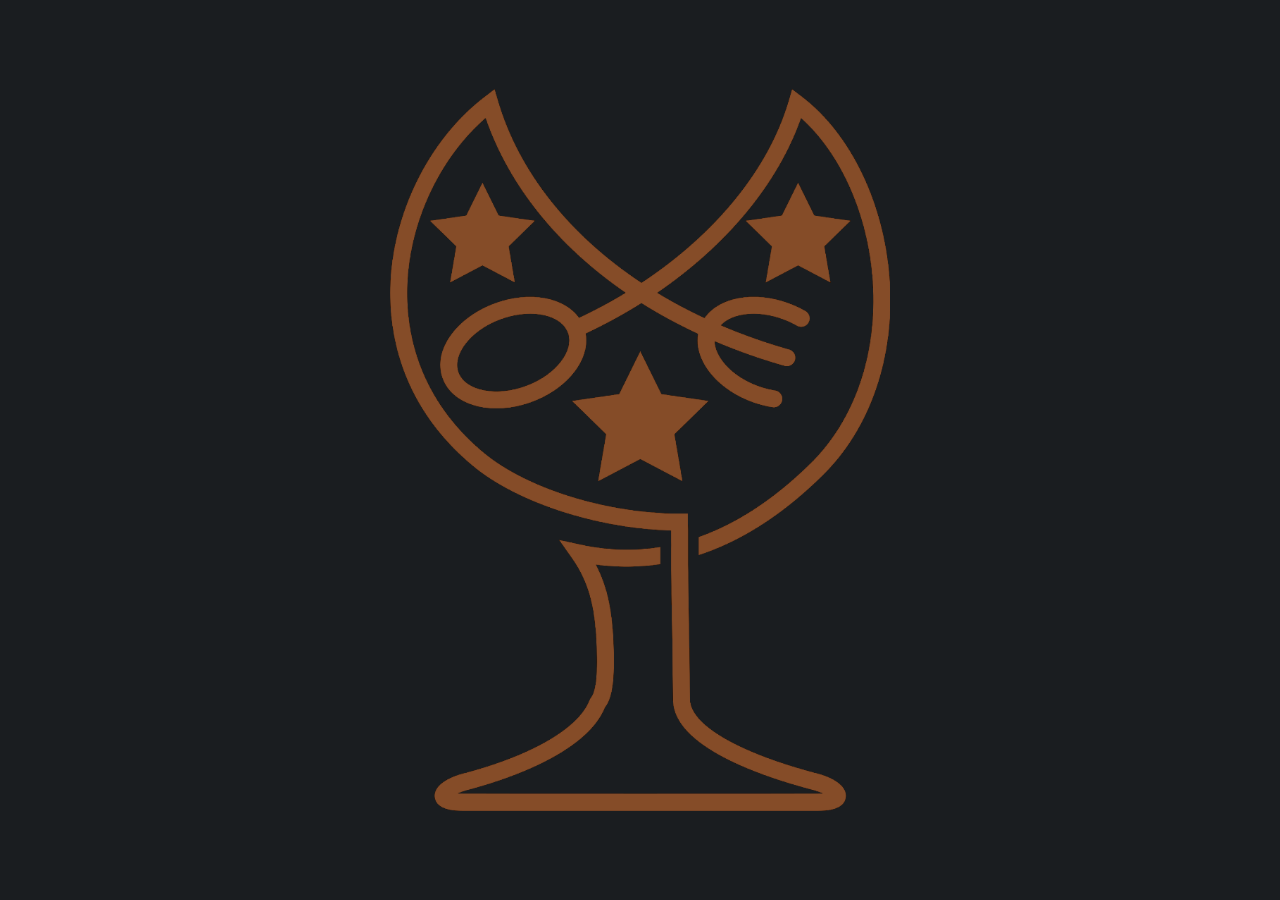
<file: logo.html>
<!DOCTYPE html>
<html lang="en">
<head>
    <meta charset="UTF-8">
    <meta name="viewport" content="width=device-width, initial-scale=1.0">
    <title>Euro Gourmet Imports - Official Brand Logo</title>
    <style>
        /* Zero Modifications & Isolated Screen Centering */
        *, *::before, *::after {
            box-sizing: border-box;
            margin: 0;
            padding: 0;
        }

        body {
            background-color: #1A1D20; /* Charcoal Slate */
            min-height: 100vh;
            display: flex;
            align-items: center;
            justify-content: center;
            overflow: hidden;
        }

        .isolated-logo-img {
            width: 80%;
            max-width: 500px;
            height: auto;
            display: block;
            object-fit: contain;
            filter: none !important;
            border: none;
            outline: none;
        }
    </style>
</head>
<body>

    <!-- Direct Isolated Logo Image (Zero Modifications) -->
    <img src="images/22e1d621-3911-4c24-8797-f1a95890f961.png" alt="Euro Gourmet Imports Official Brand Logo" class="isolated-logo-img">

</body>
</html>
</file>
